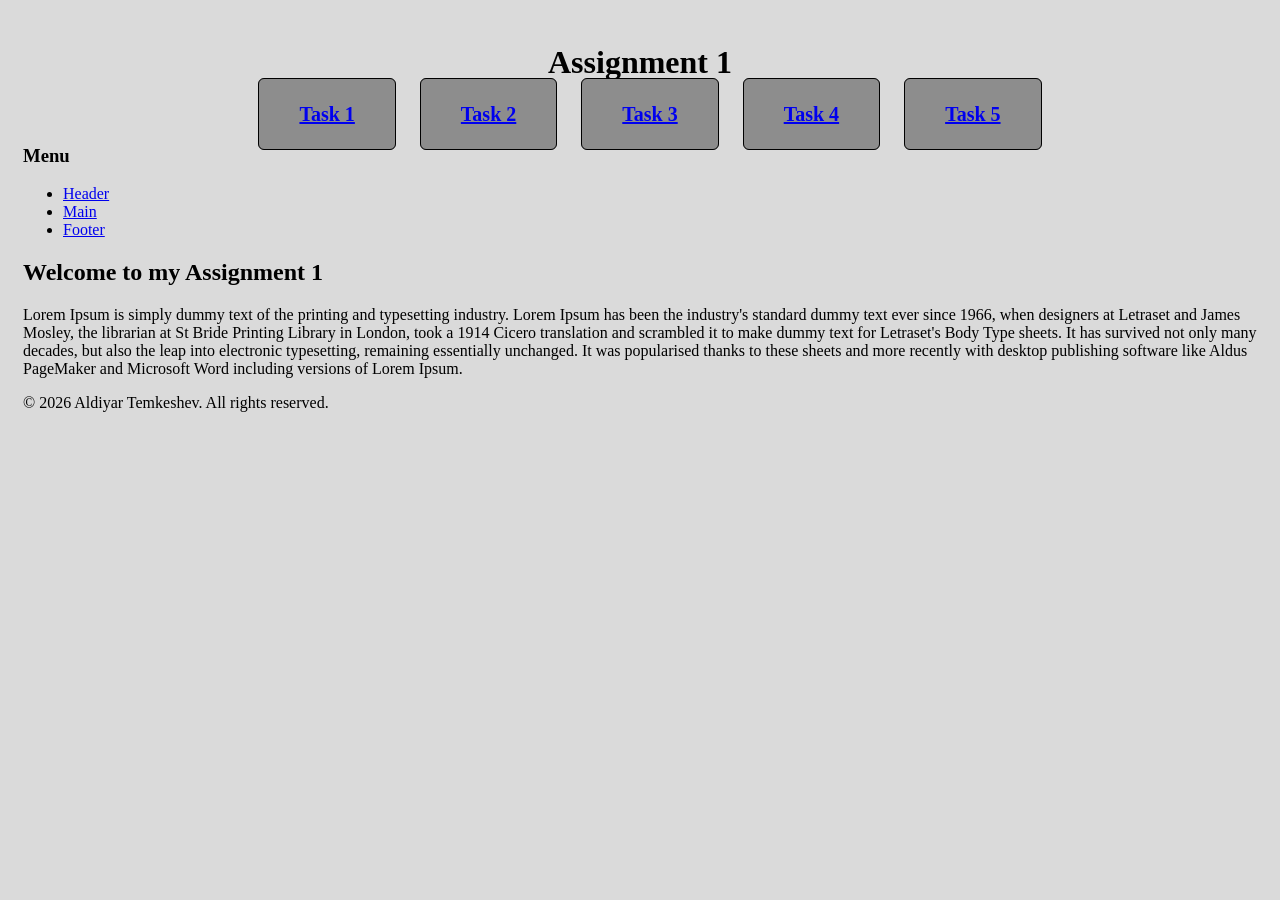
<file: index.html>
<!DOCTYPE html>
    <html lang="en">
    <head>
        <meta charset="UTF-8">
        <meta name="viewport" content="width=device-width, initial-scale=1.0">
        <title>Assignment 1</title>
        <link rel="stylesheet" href="style.css">
    </head>
    <body>
        <div id="header">
            <h1>Assignment 1</h1>
        </div>
        <div class="nav">
            <a href="task1/task1.html" class="btn">Task 1</a>
            <a href="task2/task2.html" class="btn">Task 2</a>
            <a href="task3/task3.html" class="btn">Task 3</a>
            <a href="task4/task4.html" class="btn">Task 4</a>
            <a href="task5/task5.html" class="btn">Task 5</a>
        </div>

        <div id="mainContent">
            <div id="menu">
                <h3>Menu</h3>
                <ul>
                    <li><a href="#header">Header</a></li>
                    <li><a href="#mainContent">Main</a></li>
                    <li><a href="#footer">Footer</a></li>
                </ul>
            </div>
            <div id="content">
                <h2>Welcome to my Assignment 1</h2>
                <p>Lorem Ipsum is simply dummy text of the printing and typesetting industry. Lorem Ipsum has been the industry's standard dummy text ever since 1966, when designers at Letraset and James Mosley, the librarian at St Bride Printing Library in London, took a 1914 Cicero translation and scrambled it to make dummy text for Letraset's Body Type sheets. It has survived not only many decades, but also the leap into electronic typesetting, remaining essentially unchanged. It was popularised thanks to these sheets and more recently with desktop publishing software like Aldus PageMaker and Microsoft Word including versions of Lorem Ipsum.</p>
            </div>
        </div>


        <div id="footer">
            <p>© 2026 Aldiyar Temkeshev. All rights reserved.</p>
        </div>
    </body>
    </html>
</file>
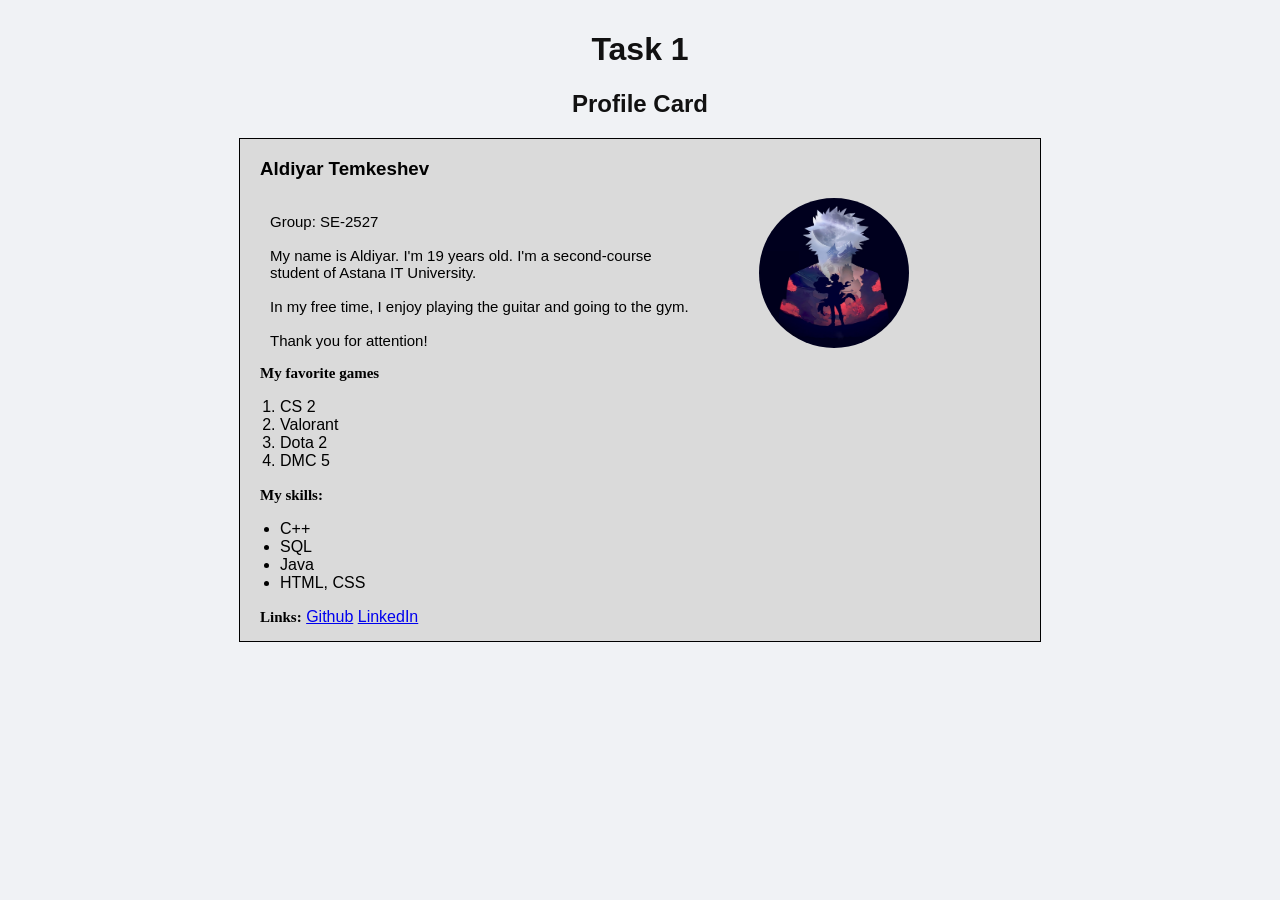
<file: task1/task1.html>
<!DOCTYPE html>
<html>
    <head>
        <meta charset="UTF-8">
        <meta name="viewport" content="width=device-width, initial-scale=1.0">
        <link rel="stylesheet" href="style.css">  
        <title>Task 1</title>
    </head>
    <body>
        <h1>Task 1</h1>
        <h2>Profile Card</h2>
        <div id="profile-card">
        <h3 style="margin-left: 20px;">Aldiyar Temkeshev</h3>
        <div id="profile-header">
        <p>Group: SE-2527<br><br>
        My name is Aldiyar. I'm 19 years old. I'm a second-course  <br>student of Astana IT University.<br><br>
        In my free time, I enjoy playing the guitar and going to the gym.<br><br>
        Thank you for attention!</p> <img class="ava" src="avatar.png" alt="Here should be avatar"></div>
        <label class="lbl">My favorite games</label>
        <ol>
            <li>
                CS 2
            </li>
            <li>
                Valorant
            </li>
            <li>
                Dota 2
            </li>
            <li>
                DMC 5
            </li>
        </ol>
        <label class="lbl">My skills:</label>
        <ul>
            <li>
                C++
            </li>
            <li>
                SQL
            </li>
            <li>
                Java
            </li>
            <li>
                HTML, CSS
            </li>
        </ul>
        <label class="lbl">Links:</label>
        <a href="https://github.com/glore81/Web1">Github</a>
        <a href="https://ru.linkedin.com/">LinkedIn</a>
        </div>
    </body>
</html>
</file>
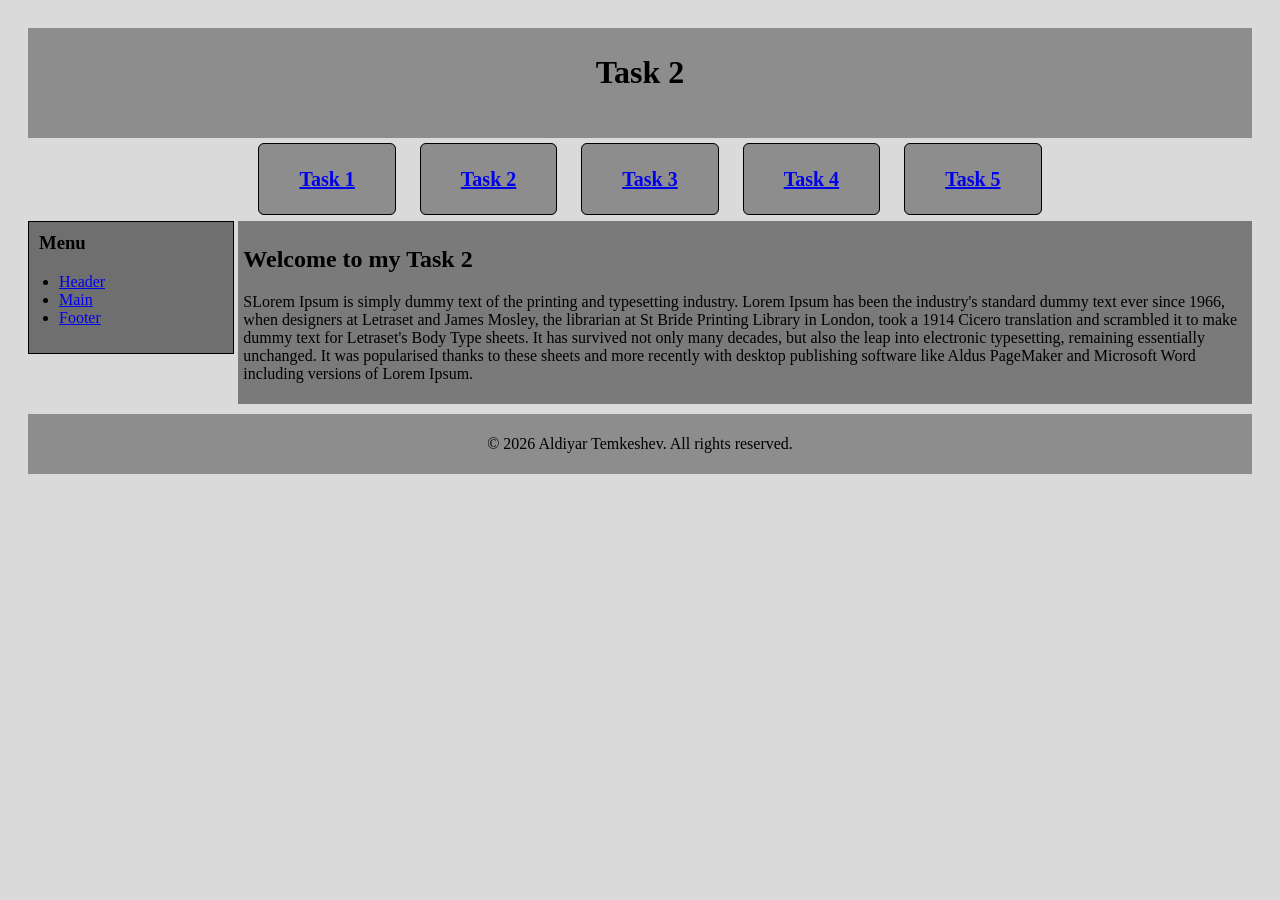
<file: task2/task2.html>
<!DOCTYPE html>
    <html lang="en">
    <head>
        <meta charset="UTF-8">
        <meta name="viewport" content="width=device-width, initial-scale=1.0">
        <title>Task 2</title>
        <link rel="stylesheet" href="style.css">
    </head>
    <body>
        <div id="header">
            <h1>Task 2</h1>
        </div>
        <div class="nav">
            <a href="../task1/task1.html" class="btn">Task 1</a>
            <a href="task2.html" class="btn">Task 2</a>
            <a href="../task3/task3.html" class="btn">Task 3</a>
            <a href="../task4/task4.html" class="btn">Task 4</a>
            <a href="../task5/task5.html" class="btn">Task 5</a>
        </div>

        <div id="mainContent">
            <div id="menu">
                <h3>Menu</h3>
                <ul>
                    <li><a href="#header">Header</a></li>
                    <li><a href="#mainContent">Main</a></li>
                    <li><a href="#footer">Footer</a></li>
                </ul>
            </div>
            <div id="content">
                <h2>Welcome to my Task 2</h2>
                <p>SLorem Ipsum is simply dummy text of the printing and typesetting industry. Lorem Ipsum has been the industry's standard dummy text ever since 1966, when designers at Letraset and James Mosley, the librarian at St Bride Printing Library in London, took a 1914 Cicero translation and scrambled it to make dummy text for Letraset's Body Type sheets. It has survived not only many decades, but also the leap into electronic typesetting, remaining essentially unchanged. It was popularised thanks to these sheets and more recently with desktop publishing software like Aldus PageMaker and Microsoft Word including versions of Lorem Ipsum.</p>
            </div>
        </div>


        <div id="footer">
            <p>© 2026 Aldiyar Temkeshev. All rights reserved.</p>
        </div>
    </body>
    </html>
</file>
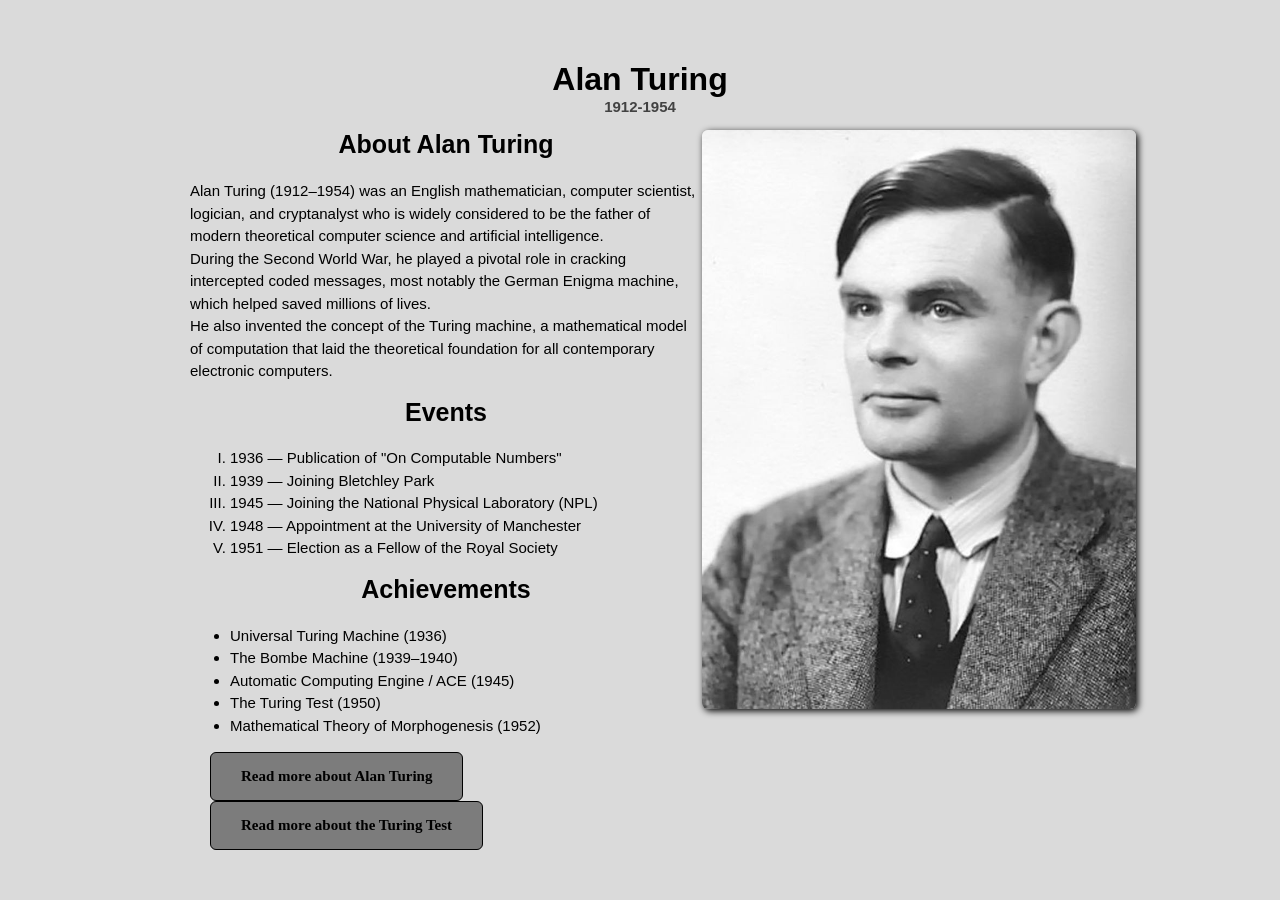
<file: task3/task3.html>
<!DOCTYPE html>
<html lang="en">
<head>
    <meta charset="UTF-8">
    <meta name="viewport" content="width=device-width, initial-scale=1.0">
    <link rel="stylesheet" href="style.css">
    <title>Task 3</title>
</head>
<body>
    <h1>Alan Turing</h1>
    <h3>1912-1954</h3>
    <div class="content">
        <div id="left-side">
            <h2>About Alan Turing</h2>
            <p>Alan Turing (1912–1954) was an English mathematician, computer scientist, logician, and cryptanalyst who is widely considered to be the father of modern theoretical computer science and artificial intelligence.<br>
                During the Second World War, he played a pivotal role in cracking intercepted coded messages, most notably the German Enigma machine, which helped saved millions of lives. <br>
                He also invented the concept of the Turing machine, a mathematical model of computation that laid the theoretical foundation for all contemporary electronic computers.</p>

            <h2>Events</h2>
            <ol type="I">
                
                <li>1936 — Publication of "On Computable Numbers"</li>
                <li>1939 — Joining Bletchley Park</li>
                <li>1945 — Joining the National Physical Laboratory (NPL)</li>
                <li>1948 — Appointment at the University of Manchester</li>
                <li>1951 — Election as a Fellow of the Royal Society</li>
            </ol>

                <h2>Achievements</h2>
            <ul>
                <li>Universal Turing Machine (1936)</li>
                <li>The Bombe Machine (1939–1940)</li>
                <li>Automatic Computing Engine / ACE (1945)</li>
                <li>The Turing Test (1950)</li>
                <li>Mathematical Theory of Morphogenesis (1952)</li>
            </ul>
            <a href="https://en.wikipedia.org/wiki/Alan_Turing" target="_blank" class="btn">Read more about Alan Turing</a>
            <a href="https://en.wikipedia.org/wiki/Turing_test" target="_blank" class="btn">Read more about the Turing Test</a>
        </div>

        <div id="right-side">
            <img src="Alan_Turing.jpg" alt="Portrait of Alan Turing">
        </div>
    </div>
</body>
</html>
</file>
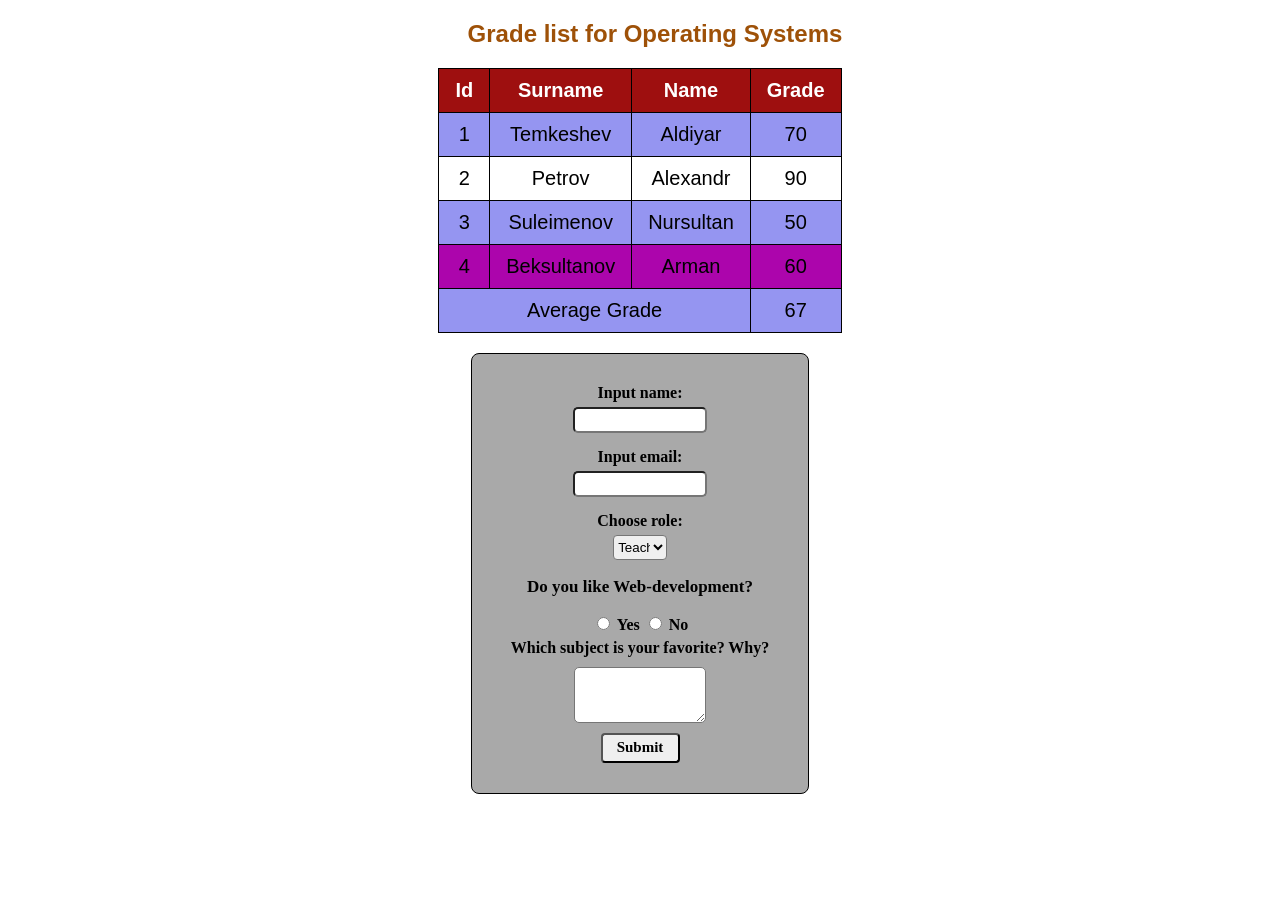
<file: task4/task4.html>
<!DOCTYPE html>
<html lang="en">
<head>
    <meta charset="UTF-8">
    <meta name="viewport" content="width=device-width, initial-scale=1.0">
    <link rel="stylesheet" href="style.css">
    <title>Task 4</title>
</head>
<body>

    <h2 id="heading">Grade list for Operating Systems</h2>
    <table>
        <tr>
            <th>Id</th>
            <th>Surname</th>
            <th>Name</th>
            <th>Grade</th>
        </tr>


        <tr>
            <td>1</td>
            <td>Temkeshev</td>
            <td>Aldiyar</td>
            <td>70</td>
        </tr>

        <tr>
            <td>2</td>
            <td>Petrov</td>
            <td>Alexandr</td>
            <td>90</td>
        </tr>

        <tr>
            <td>3</td>
            <td>Suleimenov</td>
            <td>Nursultan</td>
            <td>50</td>
        </tr>

        <tr class="highlight-row">
            <td>4</td>
            <td>Beksultanov</td>
            <td>Arman</td>
            <td>60</td>
        </tr>

        <tr>
            <td colspan="3">Average Grade</td>
            <td>67</td>
        </tr>
    </table>


    <form class="form1">
        <label for="name">Input name:</label>
        <input type="text" name="username" id="name">
        <label for="email">Input email:</label>
        <input type="email" name="email" id="email">
        <label for="role">Choose role:</label>
        <select name="roleChoice" id="role">
            <option value="teacher">Teacher</option>
            <option value="student">Student</option>
            <option value="other">Other</option>
        </select>
        <p>Do you like Web-development?</p>
        <input type="radio" id="yes1" name="question1" value="YES">
        <label for="yes1" class="radio">Yes</label>
        <input type="radio" id="no1" name="question1" value="NO">
        <label for="no1" class="radio">No</label>

        <label for="favsub">Which subject is your favorite? Why?</label>
        <textarea name="favorite" id="favsub"></textarea>
        <button type="submit">Submit</button>
    </form>

</body>
</html>
</file>
<file: style.css>
body {
    background: rgb(218, 218, 218);
    padding: 15px;
}

h1{
    text-align: center;
}
.btn {
    background-color: #8d8d8d;
    border: solid 1px  black;
    border-radius: 6px;
    padding: 24px 40px;
    margin-left: 20px;
    font-size: 20px;
    font-weight: bold;
}

.btn:hover {
    background-color: #20b98b;
}

.nav {
    text-align: center;
}
</file>
<file: task1/style.css>
p {
    font-family: Arial, Helvetica, sans-serif;
    font-size: 15px;
    margin-left: 30px ;
}

.lbl {
    font-family: Georgia, 'Times New Roman', Times, serif;
    font-weight: bold;
    font-size: 15px;
    margin-left: 20px;
}

#profile-card {
    width:800px;
    padding-bottom: 15px;
    background-color: rgb(218, 218, 218);
    border: solid 1px black;
    margin: 20px auto;
}

#profile-header{
    display: flex;
    gap: 20px;
}

body {
    background-color: #f0f2f5;
    font-family: sans-serif;
    padding: 10px;
    margin: 0;
}

h1, h2 {
    text-align: center;
    color: #111111;
}

.ava {
    width: 150px;
    height: 150px;
    border-radius: 50%;
    max-width: 100%;
    margin-left: 50px;
}

a:hover {
    color: #ad18b3;
    text-decoration: underline;
}
</file>
<file: task2/style.css>
body {
    background: rgb(218, 218, 218);
    padding: 20px;
}

#header {
    background-color: #8d8d8d;
    text-align: center;
    padding: 5px;
}

h1{
    text-align: center;
    padding-bottom: 20px;
}
.btn {
    background-color: #8d8d8d;
    border: solid 1px  black;
    border-radius: 6px;
    padding: 24px 40px;
    margin-left: 20px;
    font-size: 20px;
    font-weight: bold;
}

.btn:hover {
    background-color: #20b98b;
}

.nav {
    margin-top: 30px;
    text-align: center;
    margin-bottom: 30px;
}

#mainContent {
    width: 100%;
    overflow: auto;
}

#menu {
    background-color: #706f6f;
    float: left;    
    border: solid 1px black;
    padding: 10px;
    width: 15%;
}

#menu ul {
    padding-left: 20px;
}

#menu h3 {
    margin-top: 0;
}

#content {
    float: right;
    background-color: #7a7a7a;
    width: 82%;
    padding: 5px;
}

#footer {
    clear: both;
    background-color: #8d8d8d;
    text-align: center;
    padding: 5px;
    margin-top: 10px;
}
</file>
<file: task3/style.css>
* {
    box-sizing: border-box;
}

body {
    background: rgb(218, 218, 218);
    margin: 0;
    padding: 20px;
}

h1{
    text-align: center;
    padding-top: 20px;
    margin-bottom: 0;
    font-family: "Open Sans", sans-serif;
}

h2 {
    text-align: center;
    font-size: 25px;
    font-family: "Open Sans", sans-serif;
    margin-top: 0px;
}

h3 {
    text-align: center;
    font-size: 15px;
    font-family: "Open Sans", sans-serif;
    margin-top: 0px;
    color: #424242;
}

p {
    font-size: 15px;
    font-family: "Google Sans", sans-serif;
    line-height: 1.5;
}

.content {
    max-width: 1500px;
}

#left-side {
    padding-left: 170px;
    float: left;
    width: 55%;
    text-align: left;
}

#right-side {
    padding-right: 10%;
    float: right;
    width: 45%;
}

img {
    width: 100%;
    max-width: 450px;
    height: auto;
    border-radius: 6px;
    box-shadow: 2px 2px 7px black;
}

ol, ul {
    font-size: 15px;
    font-family: "Google Sans", sans-serif;
    line-height: 1.5;
}

a {
    text-decoration: none;
    color: #000000;
}

.btn {
    display: inline-block;
    background-color: #7c7c7c;
    border: 1px solid black;
    border-radius: 6px;
    margin-left: 20px;
    padding: 15px 30px;
    font-size: 15px;
    font-weight: bold;
}

.btn:hover {
    background-color: #597fb1;
}
</file>
<file: task4/style.css>
#heading {
    color:rgb(158, 81, 8);
    font-family: 'Lucida Sans', 'Lucida Sans Regular', 'Lucida Grande', 'Lucida Sans Unicode', Geneva, Verdana, sans-serif;
    margin-left: 30px;
    text-align: center;
}

table {
    margin: 20px auto;
    border-collapse: collapse;
}

th, td {
    border: solid 1px black;
    padding: 10px 16px;
    font-family: Verdana, Geneva, Tahoma, sans-serif;
    font-size: 20px;
    text-align: center;
}

th {
    background-color: rgb(158, 15, 15);
    color: white;
}

tr:nth-child(even){
    background-color: rgb(149, 149, 241);
}

.highlight-row {
    background-color: rgb(172, 5, 172);
}

.form1 {
    margin: 0 auto;
    padding: 30px 10px;
    max-width: 25%;
    border-radius: 8px;
    height: auto;
    text-align: center;
    background-color: darkgray;
    border: solid 1px black;

}

label {
    margin-bottom: 5px;
    font-family: Georgia, 'Times New Roman', Times, serif;
    font-weight: bold;
    display: block;
}

.radio {
    display: inline-block;
}

p {
    font-family: Georgia, 'Times New Roman', Times, serif;
    font-weight: bold;
    font-size: 17px;
}

input[type="text"], input[type="email"] {
    margin-bottom: 15px;
    height: 20px;
    width: 40%;
    border-radius: 5px;
}

select {
    height: 25px;
    width: 17%;
    border-radius: 4px;
    text-align: center;
}

textarea {
    height: 50px;
    width: 40%;
    border-radius: 5px;
    display: block;
    margin: 10px auto;
}

button {
    width: 25%;
    height: 30px;
    text-align: center;
    font-family: Georgia, 'Times New Roman', Times, serif;
    font-size: 15px;
    font-weight:bold;
    border-radius: 4px;
}

button:hover {
    background-color: rgb(142, 235, 80);
    color: rgb(49, 49, 49);
}
</file>
